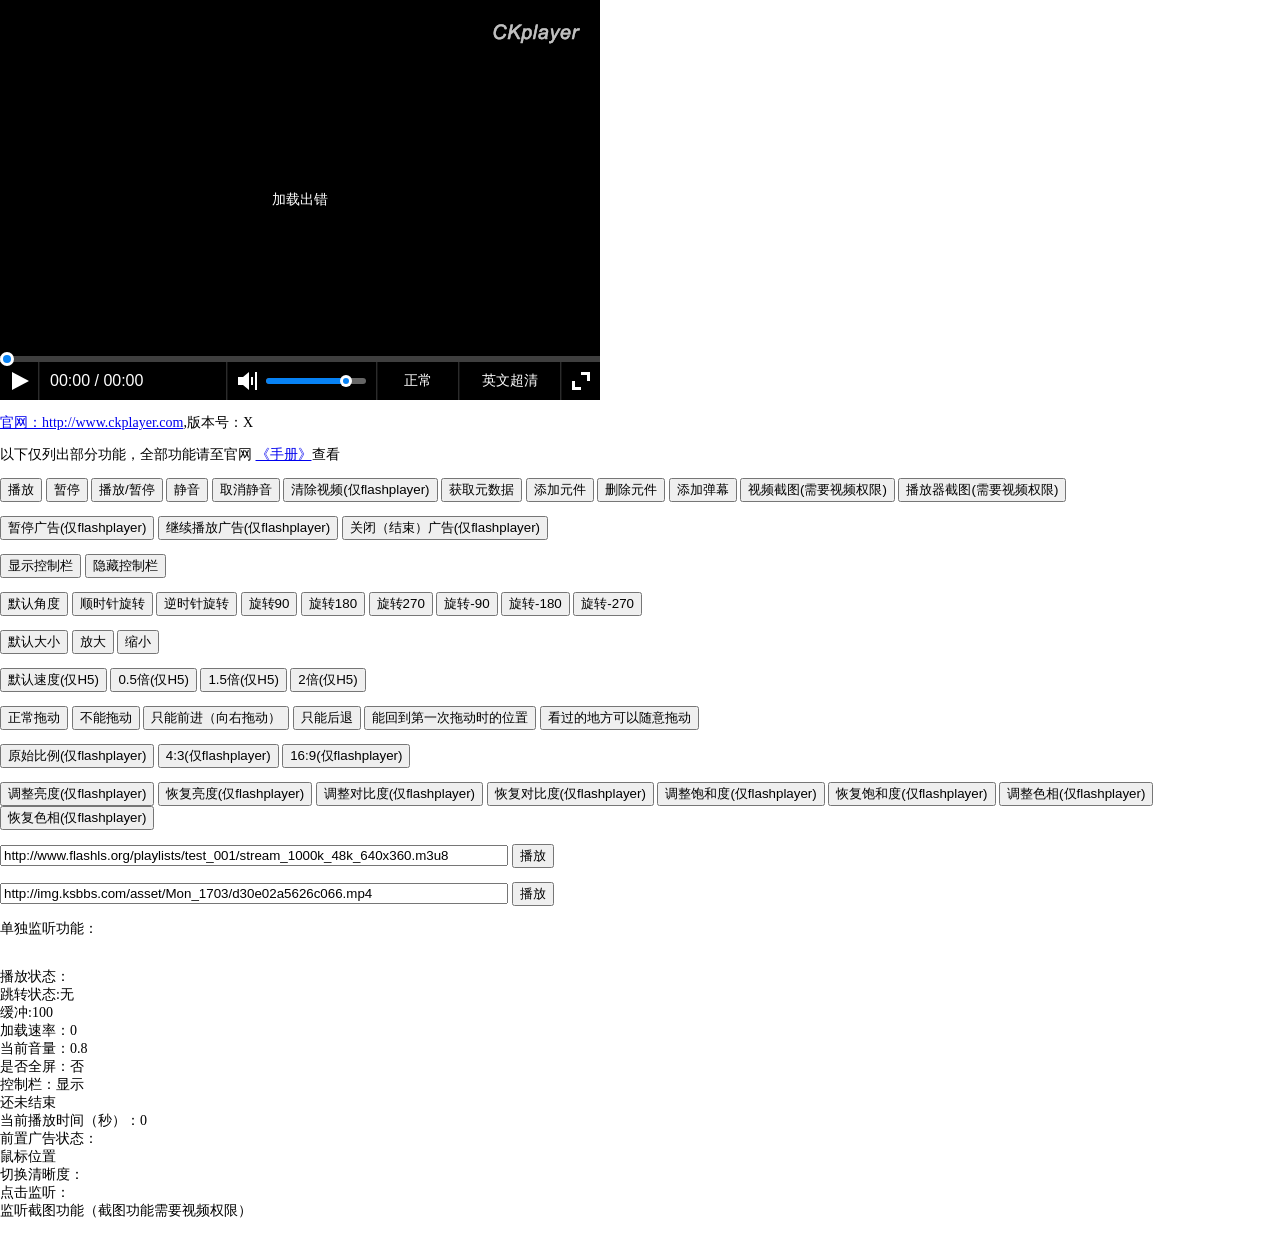
<file: public/static/plug-in/ckplayer/index.html>
<!DOCTYPE html>
<html>

	<head>
		<meta charset="UTF-8">
		<title>ckplayer</title>
		<script type="text/javascript" src="ckplayer/ckplayer.js" charset="UTF-8"></script>
		<style type="text/css">
			body {
				margin: 0;
				padding: 0px;
				font-family: "Microsoft YaHei", YaHei, "微软雅黑", SimHei, "黑体";
				font-size: 14px
			}
		</style>

	</head>

	<body>
		<div id="video" style="width: 600px; height: 400px;"></div>
		<script type="text/javascript">
			var videoObject = {
				//playerID:'ckplayer01',//播放器ID，第一个字符不能是数字，用来在使用多个播放器时监听到的函数将在所有参数最后添加一个参数用来获取播放器的内容
				container: '#video', //容器的ID或className
				variable: 'player', //播放函数名称
				loaded: 'loadedHandler', //当播放器加载后执行的函数
				loop: true, //播放结束是否循环播放
				//autoplay: true, //是否自动播放
				//duration: 500, //设置视频总时间
				cktrack: 'material/srt.srt', //字幕文件
				poster: 'material/poster.jpg', //封面图片
				preview: { //预览图片
					file: ['material/mydream_en1800_1010_01.png', 'material/mydream_en1800_1010_02.png'],
					scale: 2
				},
				config: '', //指定配置函数
				debug: true, //是否开启调试模式
				//flashplayer: true, //强制使用flashplayer
				drag: 'start', //拖动的属性
				seek: 0, //默认跳转的时间
				//playbackrate:1,//默认速度的编号，只对html5有效,设置成-1则不显示倍速
				//advertisements:'website:ad.json',
				//front:'frontFun',//上一集的操作函数
				//next:'nextFun',//下一集的操作函数
				//广告部分开始
				adfront: 'http://www.ckplayer.com/yytf/swf/front001.swf,http://www.ckplayer.com/yytf/swf/front002.swf', //前置广告
				adfronttime: '15,15',
				adfrontlink: '',
				adpause: 'http://www.ckplayer.com/yytf/swf/pause001.swf,http://www.ckplayer.com/yytf/swf/pause002.swf',
				adpausetime: '5,5',
				adpauselink: '',
				adinsert: 'http://www.ckplayer.com/yytf/swf/insert001.swf,http://www.ckplayer.com/yytf/swf/insert002.swf',
				adinserttime: '10,10',
				adinsertlink: '',
				inserttime: '10,80',
				adend: 'http://www.ckplayer.com/yytf/swf/end001.swf,http://www.ckplayer.com/yytf/swf/end002.swf',
				adendtime: '15,15',
				adendlink: '',
				//广告部分结束
				promptSpot: [ //提示点
					{
						words: '提示点文字01',
						time: 30
					},
					{
						words: '提示点文字02',
						time: 150
					}
				],
				//mobileCkControls:true,//是否在移动端（包括ios）环境中显示控制栏
				//live:true,//是否是直播视频，true=直播，false=点播
				video: [
			        ['http://img.ksbbs.com/asset/Mon_1703/05cacb4e02f9d9e.mp4', 'video/mp4', '中文标清', 0],
			        ['http://img.ksbbs.com/asset/Mon_1703/d0897b4e9ddd9a5.mp4', 'video/mp4', '中文高清', 0],
			        ['http://img.ksbbs.com/asset/Mon_1703/eb048d7839442d0.mp4', 'video/mp4', '英文高清', 10],
			        ['http://img.ksbbs.com/asset/Mon_1703/d30e02a5626c066.mp4', 'video/mp4', '英文超清', 0]
			    ]
			};
			var player = new ckplayer(videoObject);
			function loadedHandler() {
				player.addListener('error', errorHandler); //监听视频加载出错
				player.addListener('loadedmetadata', loadedMetaDataHandler); //监听元数据
				player.addListener('duration', durationHandler); //监听播放时间
				player.addListener('time', timeHandler); //监听播放时间
				player.addListener('play', playHandler); //监听暂停播放
				player.addListener('pause', pauseHandler); //监听暂停播放
				player.addListener('buffer', bufferHandler); //监听缓冲状态
				player.addListener('seek', seekHandler); //监听跳转播放完成
				player.addListener('seekTime', seekTimeHandler); //监听跳转播放完成
				player.addListener('volume', volumeChangeHandler); //监听音量改变
				player.addListener('full', fullHandler); //监听全屏/非全屏切换
				player.addListener('ended', endedHandler); //监听播放结束
				player.addListener('screenshot', screenshotHandler); //监听截图功能
				player.addListener('mouse', mouseHandler); //监听鼠标坐标
				player.addListener('frontAd', frontAdHandler); //监听前置广告的动作
				player.addListener('wheel', wheelHandler); //监听视频放大缩小
				player.addListener('controlBar', controlBarHandler); //监听控制栏显示隐藏事件
				player.addListener('clickEvent', clickEventHandler); //监听点击事件
				player.addListener('definitionChange', definitionChangeHandler); //监听清晰度切换事件
				player.addListener('speed', speedHandler); //监听加载速度
			}
			function errorHandler() {
				console.log('出错')
				changeText('.playerstate', '状态：视频加载错误，停止执行其它动作，等待其它操作');
			}

			function loadedMetaDataHandler() {
				var metaData = player.getMetaDate();
				//console.log(metaData)
				var html = ''
				//console.log(metaData);
				if(parseInt(metaData['videoWidth']) > 0) {
					changeText('.playerstate', '状态：获取到元数据信息，如果数据错误，可以使用延迟获取');
					html += '总时间：' + metaData['duration'] + '秒，';
					html += '音量：' + metaData['volume'] + '（范围0-1），';
					html += '播放器的宽度：' + metaData['width'] + 'px，';
					html += '播放器的高度：' + metaData['height'] + 'px，';
					html += '视频宽度：' + metaData['videoWidth'] + 'px，';
					html += '视频高度：' + metaData['videoHeight'] + 'px，';
					html += '视频原始宽度：' + metaData['streamWidth'] + 'px，';
					html += '视频原始高度：' + metaData['streamHeight'] + 'px，';
					html += '是否暂停状态：' + metaData['paused'];
				} else {
					changeText('.playerstate', '状态：未正确获取到元数据信息');
					html = '没有获取到元数据';
				}
				changeText('.metadata', html);
			}
			function playHandler() {
				//player.animateResume();//继续播放所有弹幕
				changeText('.playstate', getHtml('.playstate') + ' 播放');
				window.setTimeout(function() {
					loadedMetaDataHandler();
				}, 1000);
				loadedMetaDataHandler();
			}

			function pauseHandler() {
				//player.animatePause();//暂停所有弹幕
				changeText('.playstate', getHtml('.playstate') + ' 暂停');
				loadedMetaDataHandler();
			}

			function timeHandler(time) {
				changeText('.currenttimestate', '当前播放时间（秒）：' + time);
			}

			function durationHandler(duration) {
				changeText('.duration', '总时间（秒）：' + duration);
			}

			function seekHandler(state) {
				changeText('.seekstate', getHtml('.seekstate') + ' ' + state);
			}

			function seekTimeHandler(time) {
				changeText('.seekstate', getHtml('.seekstate') + ' seekTime:' + time);
			}

			function bufferHandler(buffer) {
				//console.log(buffer);
				changeText('.bufferstate', '缓冲：' + buffer);
			}

			function volumeChangeHandler(vol) {
				changeText('.volumechangestate', '当前音量：' + vol);
			}
			function speedHandler(n) {
				changeText('.speed', '当前加载速率：' + n);
			}
			function screenshotHandler(obj) {
				changeText('.screenshot', '图片名称：' + obj['name'] + ',截图对象：' + obj['object'] + ',是否用户保存：' + obj['save'] + ',图片：<img src="' + obj['base64'] + '">');
			}

			function fullHandler(b) {
				if(b) {
					html = ' 全屏';
				} else {
					html = ' 否';
				}
				changeText('.fullstate', getHtml('.fullstate') + html);
				
			}

			function endedHandler() {
				changeText('.endedstate', '播放结束');
			}

			function mouseHandler(obj) {
				changeText('.mouse', '鼠标位置，x：' + obj['x'] + '，y：' + obj['y']);
			}

			function frontAdHandler(status) {
				changeText('.frontad', getHtml('.frontad') + ' ' + status);
			}
			var zoomNow = 1;

			function wheelHandler(n) {
				if(n > 0) {
					if(zoomNow < 5) {
						zoomNow += 0.1;
					}
				} else {
					if(zoomNow > 0) {
						zoomNow -= 0.1;
					}
				}
				player.videoZoom(zoomNow);//支持鼠标滚轮控制放大缩小
			}
			function controlBarHandler(show){
				if(show) {
					html = ' 显示';
				} else {
					html = ' 隐藏';
				}
				changeText('.controlBar', getHtml('.controlBar') + html);
			}
			function clickEventHandler(eve){
				changeText('.clickEvent', getHtml('.clickEvent') + ' '+eve);
			}
			function definitionChangeHandler(num){
				changeText('.definitionChange', getHtml('.definitionChange') + ',切换清晰度编号'+num);
			}
			var videoChangeNum = 0;

			function seekTime() {
				var time = parseInt(player.getByElement('.seektime').value);
				var metaData = player.getMetaDate();
				var duration = metaData['duration'];
				if(time < 0) {
					alert('请填写大于0的数字');
					return;
				}
				if(time > duration) {
					alert('请填写小于' + duration + '的数字');
					return;
				}
				player.videoSeek(time);
			}

			function changeVolume() {
				var volume = player.getByElement('.changevolume').value;
				volume = Math.floor(volume * 100) / 100
				if(volume < 0) {
					alert('请填写大于0的数字');
					return;
				}
				if(volume > 1) {
					alert('请填写小于1的数字');
					return;
				}
				player.changeVolume(volume);
			}

			function changeSize() {
				player.changeSize(w, h)
			}

			function frontFun() {
				alert('点击了前一集');
			}

			function nextFun() {
				alert('点击了下一集');
			}

			function adjump() {
				alert('点击了跳过广告按钮');
			}

			function newVideo() {
				var videoUrl = player.getByElement('.videourl').value;
				changeVideo(videoUrl);
			}

			function newVideo2() {
				var videoUrl = player.getByElement('.videourl2').value;
				changeVideo(videoUrl);
			}

			function changeVideo(videoUrl) {
				if(player == null) {
					return;
				}

				var newVideoObject = {
					container: '#video', //容器的ID
					variable: 'player',
					autoplay: true, //是否自动播放
					loaded: 'loadedHandler', //当播放器加载后执行的函数
					video: videoUrl
				}
				//判断是需要重新加载播放器还是直接换新地址

				if(player.playerType == 'html5video') {
					if(player.getFileExt(videoUrl) == '.flv' || player.getFileExt(videoUrl) == '.m3u8' || player.getFileExt(videoUrl) == '.f4v' || videoUrl.substr(0, 4) == 'rtmp') {
						player.removeChild();

						player = null;
						player = new ckplayer();
						player.embed(newVideoObject);
					} else {
						player.newVideo(newVideoObject);
					}
				} else {
					if(player.getFileExt(videoUrl) == '.mp4' || player.getFileExt(videoUrl) == '.webm' || player.getFileExt(videoUrl) == '.ogg') {
						player = null;
						player = new ckplayer();
						player.embed(newVideoObject);
					} else {
						player.newVideo(newVideoObject);
					}
				}
			}
			var elementTemp = null; //保存元件
			function newElement() {
				if(elementTemp != null) {
					alert('为了演示的简单性，本实例只能建立一个元件');
					return;
				}
				var attribute = {
					list: [ //list=定义元素列表
						{
							type: 'png', //定义元素类型：只有二种类型，image=使用图片，text=文本
							file: 'material/logo.png', //图片地址
							radius: 30, //图片圆角弧度
							width: 30, //定义图片宽，必需要定义
							height: 30, //定义图片高，必需要定义
							alpha: 0.9, //图片透明度(0-1)
							marginLeft: 10, //图片离左边的距离
							marginRight: 10, //图片离右边的距离
							marginTop: 10, //图片离上边的距离
							marginBottom: 10, //图片离下边的距离
							clickEvent: "link->http://www.ckplayer.com"
						}, {
							type: 'text', //说明是文本
							text: '演示弹幕内容，弹幕只支持普通文本，不支持HTML', //文本内容
							color: '0xFFDD00', //文本颜色
							size: 14, //文本字体大小，单位：px
							font: '"Microsoft YaHei", YaHei, "微软雅黑", SimHei,"\5FAE\8F6F\96C5\9ED1", "黑体",Arial', //文本字体
							leading: 30, //文字行距
							alpha: 1, //文本透明度(0-1)
							paddingLeft: 10, //文本内左边距离
							paddingRight: 10, //文本内右边距离
							paddingTop: 0, //文本内上边的距离
							paddingBottom: 0, //文本内下边的距离
							marginLeft: 0, //文本离左边的距离
							marginRight: 10, //文本离右边的距离
							marginTop: 10, //文本离上边的距离
							marginBottom: 0, //文本离下边的距离
							backgroundColor: '0xFF0000', //文本的背景颜色
							backAlpha: 0.5, //文本的背景透明度(0-1)
							backRadius: 30, //文本的背景圆角弧度
							clickEvent: "actionScript->videoPlay"
						}
					],
					x: 10, //元件x轴坐标，注意，如果定义了position就没有必要定义x,y的值了，x,y支持数字和百分比，使用百分比时请使用单引号，比如'50%'
					y: 50, //元件y轴坐标
					//position:[1,1],//位置[x轴对齐方式（0=左，1=中，2=右），y轴对齐方式（0=上，1=中，2=下），x轴偏移量（不填写或null则自动判断，第一个值为0=紧贴左边，1=中间对齐，2=贴合右边），y轴偏移量（不填写或null则自动判断，0=紧贴上方，1=中间对齐，2=紧贴下方）]
					alpha: 1, //元件的透明度
					backgroundColor: '0xFFDD00', //元件的背景色
					backAlpha: 0.5, //元件的背景透明度(0-1)
					backRadius: 60, //元件的背景圆角弧度
					clickEvent: "actionScript->videoPlay"
				}
				elementTemp = player.addElement(attribute);
			}

			function deleteElement() {
				if(elementTemp != null) {
					player.deleteElement(elementTemp);
					elementTemp = null;
				} else {
					alert('演示删除元件需要先添加');
				}
			}

			function newDanmu() {
				//弹幕说明

				var danmuObj = {
					list: [{
						type: 'image', //定义元素类型：只有二种类型，image=使用图片，text=文本
						file: 'material/logo.png', //图片地址
						radius: 30, //图片圆角弧度
						width: 30, //定义图片宽，必需要定义
						height: 30, //定义图片高，必需要定义
						alpha: 0.9, //图片透明度(0-1)
						marginLeft: 10, //图片离左边的距离
						marginRight: 10, //图片离右边的距离
						marginTop: 10, //图片离上边的距离
						marginBottom: 10, //图片离下边的距离
						clickEvent: "link->http://"
					}, {
						type: 'text', //说明是文本
						text: '演示弹幕内容，弹幕只支持普通文本，不支持HTML', //文本内容
						color: '0xFFDD00', //文本颜色
						size: 14, //文本字体大小，单位：px
						font: '"Microsoft YaHei", YaHei, "微软雅黑", SimHei,"\5FAE\8F6F\96C5\9ED1", "黑体",Arial', //文本字体
						leading: 30, //文字行距
						alpha: 1, //文本透明度(0-1)
						paddingLeft: 10, //文本内左边距离
						paddingRight: 10, //文本内右边距离
						paddingTop: 0, //文本内上边的距离
						paddingBottom: 0, //文本内下边的距离
						marginLeft: 0, //文本离左边的距离
						marginRight: 10, //文本离右边的距离
						marginTop: 10, //文本离上边的距离
						marginBottom: 0, //文本离下边的距离
						backgroundColor: '0xFF0000', //文本的背景颜色
						backAlpha: 0.5, //文本的背景透明度(0-1)
						backRadius: 30, //文本的背景圆角弧度
						clickEvent: "actionScript->videoPlay"
					}],
					x: '100%', //x轴坐标
					y: "50%", //y轴坐标
					//position:[2,1,0],//位置[x轴对齐方式（0=左，1=中，2=右），y轴对齐方式（0=上，1=中，2=下），x轴偏移量（不填写或null则自动判断，第一个值为0=紧贴左边，1=中间对齐，2=贴合右边），y轴偏移量（不填写或null则自动判断，0=紧贴上方，1=中间对齐，2=紧贴下方）]
					alpha: 1,
					//backgroundColor:'#FFFFFF',
					backAlpha: 0.8,
					backRadius: 30 //背景圆角弧度
				}
				var danmu = player.addElement(danmuObj);
				var danmuS = player.getElement(danmu);
				var obj = {
					element: danmu,
					parameter: 'x',
					static: true, //是否禁止其它属性，true=是，即当x(y)(alpha)变化时，y(x)(x,y)在播放器尺寸变化时不允许变化
					effect: 'None.easeOut',
					start: null,
					end: -danmuS['width'],
					speed: 10,
					overStop: true,
					pauseStop: true,
					callBack: 'deleteChild'
				};
				var danmuAnimate = player.animate(obj);
			}

			function deleteChild(ele) {
				if(player) {
					player.deleteElement(ele);
				}
			}

			function changeText(div, text) {
				player.getByElement(div).innerHTML = text;
			}

			function getHtml(div) {
				return player.getByElement(div).innerHTML;
			}
			var zoom = 1;
		</script>
		<p>
			<a href="http://www.ckplayer.com/" target="_blank">官网：http://www.ckplayer.com</a>,版本号：X</p>
		<p>以下仅列出部分功能，全部功能请至官网
			<a href="http://www.ckplayer.com/manualX/" target="_blank">《手册》</a>查看</p>
		<p>
			<button type="button" onclick="player.videoPlay()">播放</button>
			<button type="button" onclick="player.videoPause()">暂停</button>
			<button type="button" onclick="player.playOrPause()">播放/暂停</button>
			<button type="button" onclick="player.videoMute()">静音</button>
			<button type="button" onclick="player.videoEscMute()">取消静音</button>
			<button type="button" onclick="player.videoClear()">清除视频(仅flashplayer)</button>
			<button type="button" onclick="loadedMetaDataHandler()">获取元数据</button>
			<button type="button" onclick="newElement()">添加元件</button>
			<button type="button" onclick="deleteElement()">删除元件</button>
			<button type="button" onclick="newDanmu()">添加弹幕</button>
			<button type="button" onclick="player.screenshot('video',false,'视频截图')">视频截图(需要视频权限)</button>
			<button type="button" onclick="player.screenshot('player',false,'播放器截图')">播放器截图(需要视频权限)</button>
		</p>
		<p>
			<button type="button" onclick="player.adPause()">暂停广告(仅flashplayer)</button>
			<button type="button" onclick="player.adPlay()">继续播放广告(仅flashplayer)</button>
			<button type="button" onclick="player.videoPlay()">关闭（结束）广告(仅flashplayer)</button>
		</p>
		<p>
			<button type="button" onclick="player.changeControlBarShow(true)">显示控制栏</button>
			<button type="button" onclick="player.changeControlBarShow(false)">隐藏控制栏</button>
		</p>
		<p>
			<button type="button" onclick="player.videoRotation()">默认角度</button>
			<button type="button" onclick="player.videoRotation(1)">顺时针旋转</button>
			<button type="button" onclick="player.videoRotation(-1)">逆时针旋转</button>
			<button type="button" onclick="player.videoRotation(90)">旋转90</button>
			<button type="button" onclick="player.videoRotation(180)">旋转180</button>
			<button type="button" onclick="player.videoRotation(270)">旋转270</button>
			<button type="button" onclick="player.videoRotation(-90)">旋转-90</button>
			<button type="button" onclick="player.videoRotation(-180)">旋转-180</button>
			<button type="button" onclick="player.videoRotation(-270)">旋转-270</button>
		</p>
		<p>
			<button type="button" onclick="player.videoZoom(1)">默认大小</button>
			<button type="button" onclick="player.videoZoom(zoom+=0.1)">放大</button>
			<button type="button" onclick="player.videoZoom(zoom-=0.1)">缩小</button>
		</p>
		<p>
			<button type="button" onclick="player.changePlaybackRate(1)">默认速度(仅H5)</button>
			<button type="button" onclick="player.changePlaybackRate(0)">0.5倍(仅H5)</button>
			<button type="button" onclick="player.changePlaybackRate(3)">1.5倍(仅H5)</button>
			<button type="button" onclick="player.changePlaybackRate(4)">2倍(仅H5)</button>
			
		</p>
		<p>
			<button type="button" onclick="player.changeConfig('config','timeScheduleAdjust',1)">正常拖动</button>
			<button type="button" onclick="player.changeConfig('config','timeScheduleAdjust',0)">不能拖动</button>
			<button type="button" onclick="player.changeConfig('config','timeScheduleAdjust',2)">只能前进（向右拖动）</button>
			<button type="button" onclick="player.changeConfig('config','timeScheduleAdjust',3)">只能后退</button>
			<button type="button" onclick="player.changeConfig('config','timeScheduleAdjust',4)">能回到第一次拖动时的位置</button>
			<button type="button" onclick="player.changeConfig('config','timeScheduleAdjust',5)">看过的地方可以随意拖动</button>
		</p>
		<p>
			<button type="button" onclick="player.videoProportion()">原始比例(仅flashplayer)</button>
			<button type="button" onclick="player.videoProportion(4,3)">4:3(仅flashplayer)</button>
			<button type="button" onclick="player.videoProportion(16,9)">16:9(仅flashplayer)</button>
		</p>
		<p>
			<button type="button" onclick="player.videoBrightness(100)">调整亮度(仅flashplayer)</button>
			<button type="button" onclick="player.videoBrightness(0)">恢复亮度(仅flashplayer)</button>
			<button type="button" onclick="player.videoContrast(200)">调整对比度(仅flashplayer)</button>
			<button type="button" onclick="player.videoContrast(127.5)">恢复对比度(仅flashplayer)</button>
			<button type="button" onclick="player.videoSaturation(0)">调整饱和度(仅flashplayer)</button>
			<button type="button" onclick="player.videoSaturation(1)">恢复饱和度(仅flashplayer)</button>
			<button type="button" onclick="player.videoHue(-90)">调整色相(仅flashplayer)</button>
			<button type="button" onclick="player.videoHue(0)">恢复色相(仅flashplayer)</button>
		</p>
		<p>
			<input type="text" class="videourl" style="width: 500px;" placeholder="视频地址" value="http://www.flashls.org/playlists/test_001/stream_1000k_48k_640x360.m3u8">

			<button type="button" onclick="newVideo()">播放</button>
		</p>
		<p>
			<input type="text" class="videourl2" style="width: 500px;" placeholder="视频地址" value="http://img.ksbbs.com/asset/Mon_1703/d30e02a5626c066.mp4">

			<button type="button" onclick="newVideo2()">播放</button>

		</p>
		<p class="metadata"></p>
		<p>单独监听功能：</p>
		<p class="handler">
			<span class="duration"></span><br />
			<span class="playstate">播放状态：</span><br />
			<span class="seekstate">跳转状态:无</span><br />
			<span class="bufferstate">缓冲:100</span><br />
			<span class="speed">加载速率：0</span><br />
			<span class="volumechangestate">当前音量：0.8</span><br />
			<span class="fullstate">是否全屏：否</span><br />
			<span class="controlBar">控制栏：显示</span><br />
			<span class="endedstate">还未结束</span><br />
			<span class="currenttimestate">当前播放时间（秒）：0</span><br />
			<span class="frontad">前置广告状态：</span><br />
			<span class="mouse">鼠标位置</span><br />
			<span class="definitionChange">切换清晰度：</span><br />
			<span class="clickEvent">点击监听：</span><br />
			<span class="screenshot">监听截图功能（截图功能需要视频权限）</span>

		</p>
	</body>

</html>
</file>
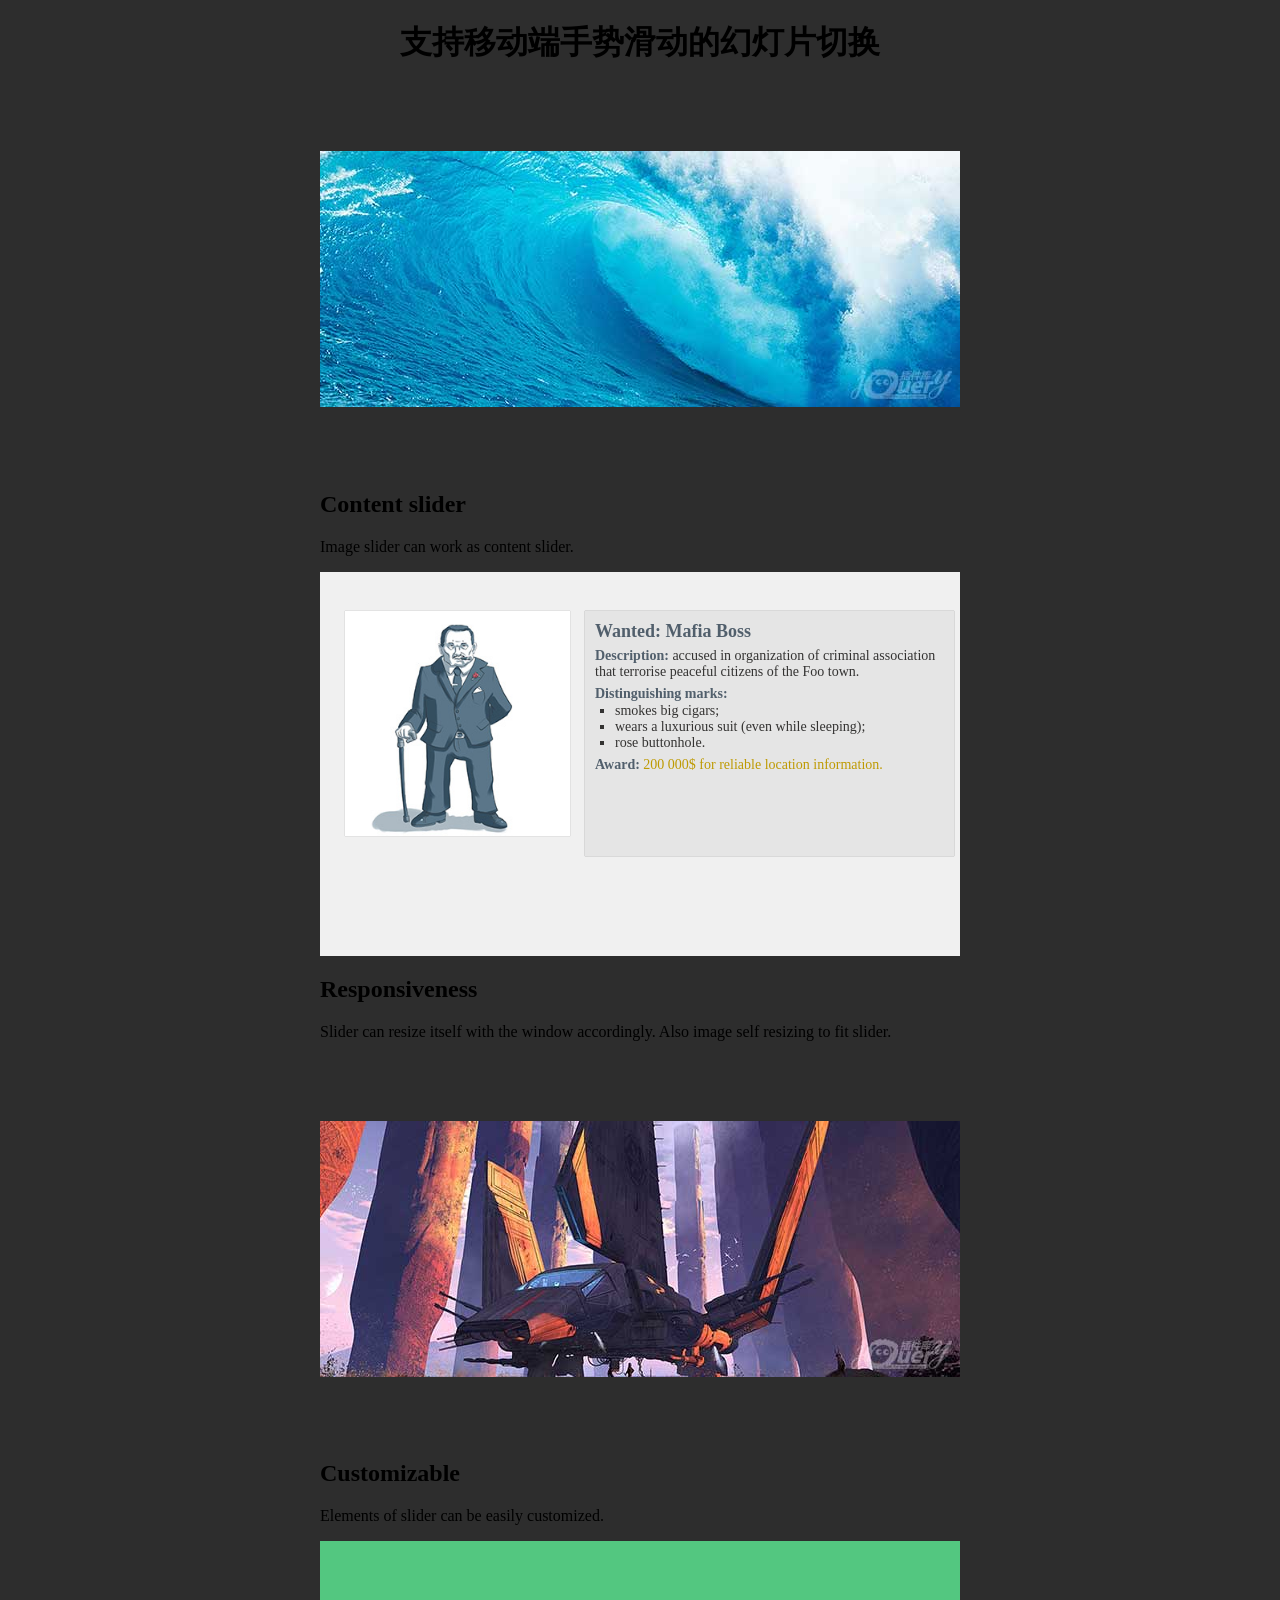
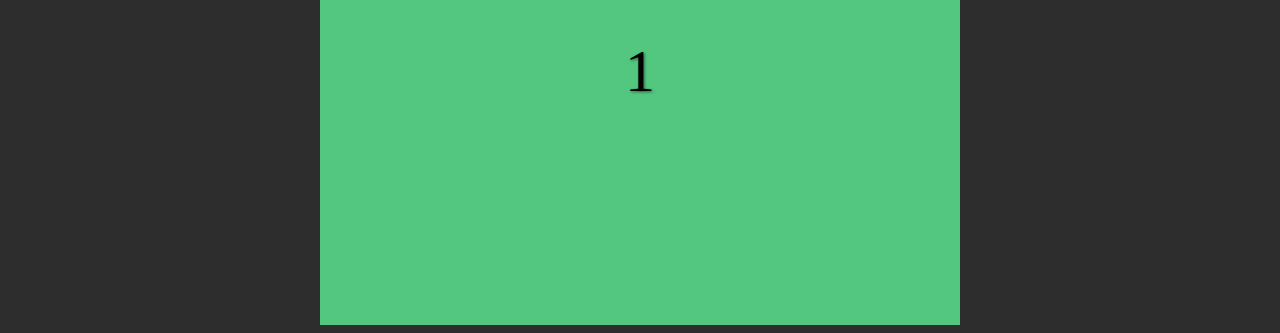
<file: public/static/plug-in/jQuerySwipeslider/index.html>
<!DOCTYPE html>
<html lang="zh">
<head>
	<meta charset="UTF-8">
	<meta http-equiv="X-UA-Compatible" content="IE=edge,chrome=1"> 
	<meta name="viewport" content="width=device-width, initial-scale=1.0">
	<title>支持移动端手势滑动的幻灯片切换</title>

	<link rel="stylesheet" type="text/css" href="css/style.css">
	<link rel="stylesheet" type="text/css" href="dist/swipeslider.css">
	
</head>
<body style="background-color:#2D2D2D">
	<div class="jq22-container">
		<header class="jq22-header">
			<h1 style="text-align:center"> 支持移动端手势滑动的幻灯片切换</h1>
		
		</header>
		<article class="container">
		    <section>
		      
		      <figure id="full_feature" class="swipslider">
		        <ul class="sw-slides">
		         <li class="sw-slide">
		            <img src="img/summer_beach.jpg" alt="Summer beach concept">
		          </li>
		          <li class="sw-slide">
		            <img src="img/lang_yie_ar_kung_fu.jpg" alt="Lang from Yie Ar Kung Fu">
		          </li>       
		          <li class="sw-slide">
		            <img src="img/tiny_vacation.jpg" alt="Tiny Tina">
		          </li>
		          <li class="sw-slide">
		            <img src="img/borderlands_tiny_tina.jpg" alt="Tiny Tina from Borderlands 2">
		          </li>
		          <li class="sw-slide">
		            <img src="img/redhead.jpg" alt="Redhead girl">
		          </li>
		        </ul>
		      </figure>
		      
		    </section>
		    <section>
		      <h2>Content slider</h2>
		      <p>Image slider can work as content slider.</p>
		      <figure id="content_slider" class="swipslider">
		        <ul class="sw-slides">
		          <li class="sw-slide">
		            <figure class="wanted sw-content">
		              <img src="img/wanted1.jpg" alt="Mafia Boss">
		              <div class="description">
		                <h1>Wanted: Mafia Boss</h1>
		                <p>
		                  <strong>Description:</strong> accused in organization of criminal association that terrorise peaceful citizens of the Foo town.
		                </p>

		                <p> 
		                  <strong>Distinguishing marks:</strong>
		                  </p>
		                  <ul>
		                    <li>smokes big cigars;</li>
		                    <li>wears a luxurious suit (even while sleeping);</li>
		                    <li>rose buttonhole.</li>
		                  </ul>
		                <p class="award">
		                  <strong>Award:</strong> 200 000$ for reliable location information.
		                </p>
		              </div>
		            </figure>
		          </li>
		          <li class="sw-slide">
		            <figure class="wanted sw-content">
		              <img src="img/wanted2.jpg" alt="Mafia Boss">
		              <div class="description">
		                <h1>Wanted: Underboss</h1>
		                <p>
		                  <strong>Description:</strong> accused in being extremely rude with the members of his gang, shooting on public and 
		                  uncontrolled behaviour under the influence.
		                </p>

		                <p> 
		                  <strong>Distinguishing marks:</strong>
		                  </p>
		                  <ul>
		                    <li>always smooth;</li>
		                    <li>carrying a gun;</li>
		                    <li>drinking too much Scotch.</li>
		                  </ul>
		                <p class="award">
		                  <strong>Award:</strong> 1000$ for more information on this subject.
		                </p>
		              </div>
		            </figure>
		          </li>
		          <li class="sw-slide">
		            <figure class="wanted sw-content">
		              <img src="img/wanted3.jpg" alt="Mafia Boss">
		              <div class="description">
		                <h1>Wanted: Big guy nickname 'Peewee'</h1>
		                <p>
		                  <strong>Description:</strong> accused in littering, bad language. 
		                </p>

		                <p> 
		                  <strong>Distinguishing marks:</strong>
		                </p>
		                <ul>
		                  <li>extremely big;</li>
		                  <li>little vocabulary;</li>
		                  <li>bald.</li>
		                </ul>
		                <p class="award">
		                  <strong>Award:</strong> 700$ for teaching him some good manners.
		                </p>
		              </div>
		            </figure>
		          </li>
		          <li class="sw-slide">
		            <figure class="wanted sw-content">
		              <img src="img/wanted4.jpg" alt="Mafia Boss">
		              <div class="description">
		                <h1>Wanted: Cold blooded dude</h1>
		                <p>
		                  <strong>Description:</strong> kills the audience with bad puns and pronounced eyebrows.  
		                </p>

		                <p> 
		                  <strong>Distinguishing marks:</strong>
		                  </p>
		                  <ul>
		                    <li>carrying a blunt, plastic knife;</li>
		                    <li>wears napkin in right pocket;</li>
		                    <li>bold as a kneecap.</li>
		                  </ul>
		                <p class="award">
		                  <strong>Award:</strong> 150 000$ for comedian courses for that person.
		                </p>
		              </div>
		            </figure>
		          </li>
		        </ul>
		      </figure>
		    </section>
		    <section>
		      <h2>Responsiveness</h2>
		      <p>Slider can resize itself with the window accordingly. Also image self resizing to fit slider.</p>
		      <figure id="responsiveness" class="swipslider">
		        <ul class="sw-slides">
		          <li class="sw-slide">
		            <img src="img/children_game_concept01.jpg" alt="Concept for children game">
		          </li>
		          <li class="sw-slide">
		            <img src="img/children_game_concept02.jpg" alt="Another Concept for children game">
		          </li>
		        </ul>
		      </figure>
		    </section>
		    <section>
		      <h2>Customizable</h2>
		      <p>Elements of slider can be easily customized.</p>
		      <figure id="customizability" class="swipslider">
		      <ul class="sw-slides">
		        <li class="sw-slide" style="background-color: #53c780">
		          <span class="slide-number">1</span>
		        </li>
		        <li class="sw-slide" style="background-color: #53c7b5">
		          <span class="slide-number">2</span>
		        </li>
		        <li class="sw-slide" style="background-color: #53b1c7">
		          <span class="slide-number">3</span>
		        </li>
		        <li class="sw-slide" style="background-color: #538dc7">
		          <span class="slide-number">4</span>
		        </li>
		        <li class="sw-slide" style="background-color: #535cc7">
		          <span class="slide-number">5</span>
		        </li>
		      </ul>
		      </figure>
		    </section>
		  </article>
		
	</div>
	
	<script src="http://www.jq22.com/jquery/jquery-1.10.2.js"></script>
	
	<script type="text/javascript" src="dist/swipeslider.min.js"></script>
	<script type="text/javascript">
		$(window).load(function() {
		      $('#full_feature').swipeslider();
		      $('#content_slider').swipeslider({
		        transitionDuration: 600,
		        autoPlayTimeout: 10000,
		        sliderHeight: '300px'
		      });
		      $('#responsiveness').swipeslider();
		      $('#customizability').swipeslider({
		        transitionDuration: 1500, 
		        autoPlayTimeout: 4000, 
		        timingFunction: 'cubic-bezier(0.38, 0.96, 0.7, 0.07)',
		        sliderHeight: '30%'});
		    });
	</script>
</body>
</html>
</file>
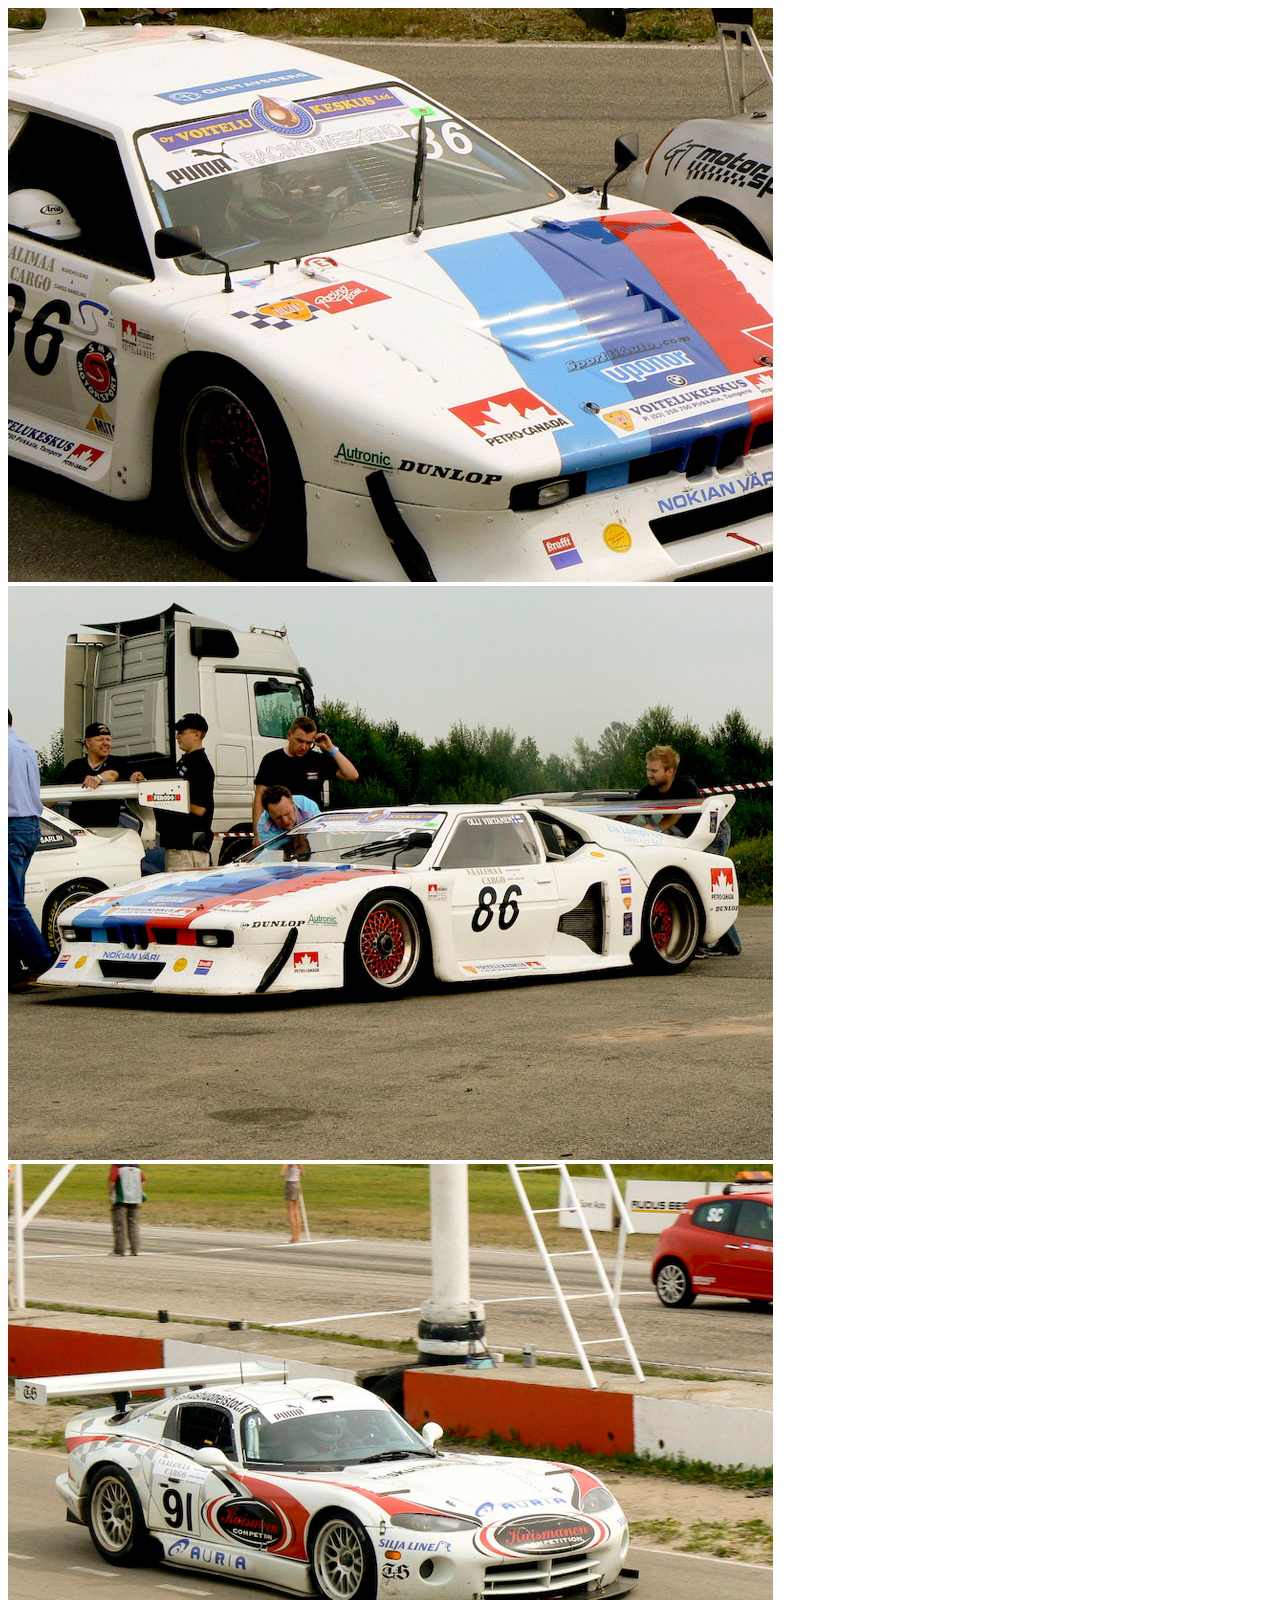
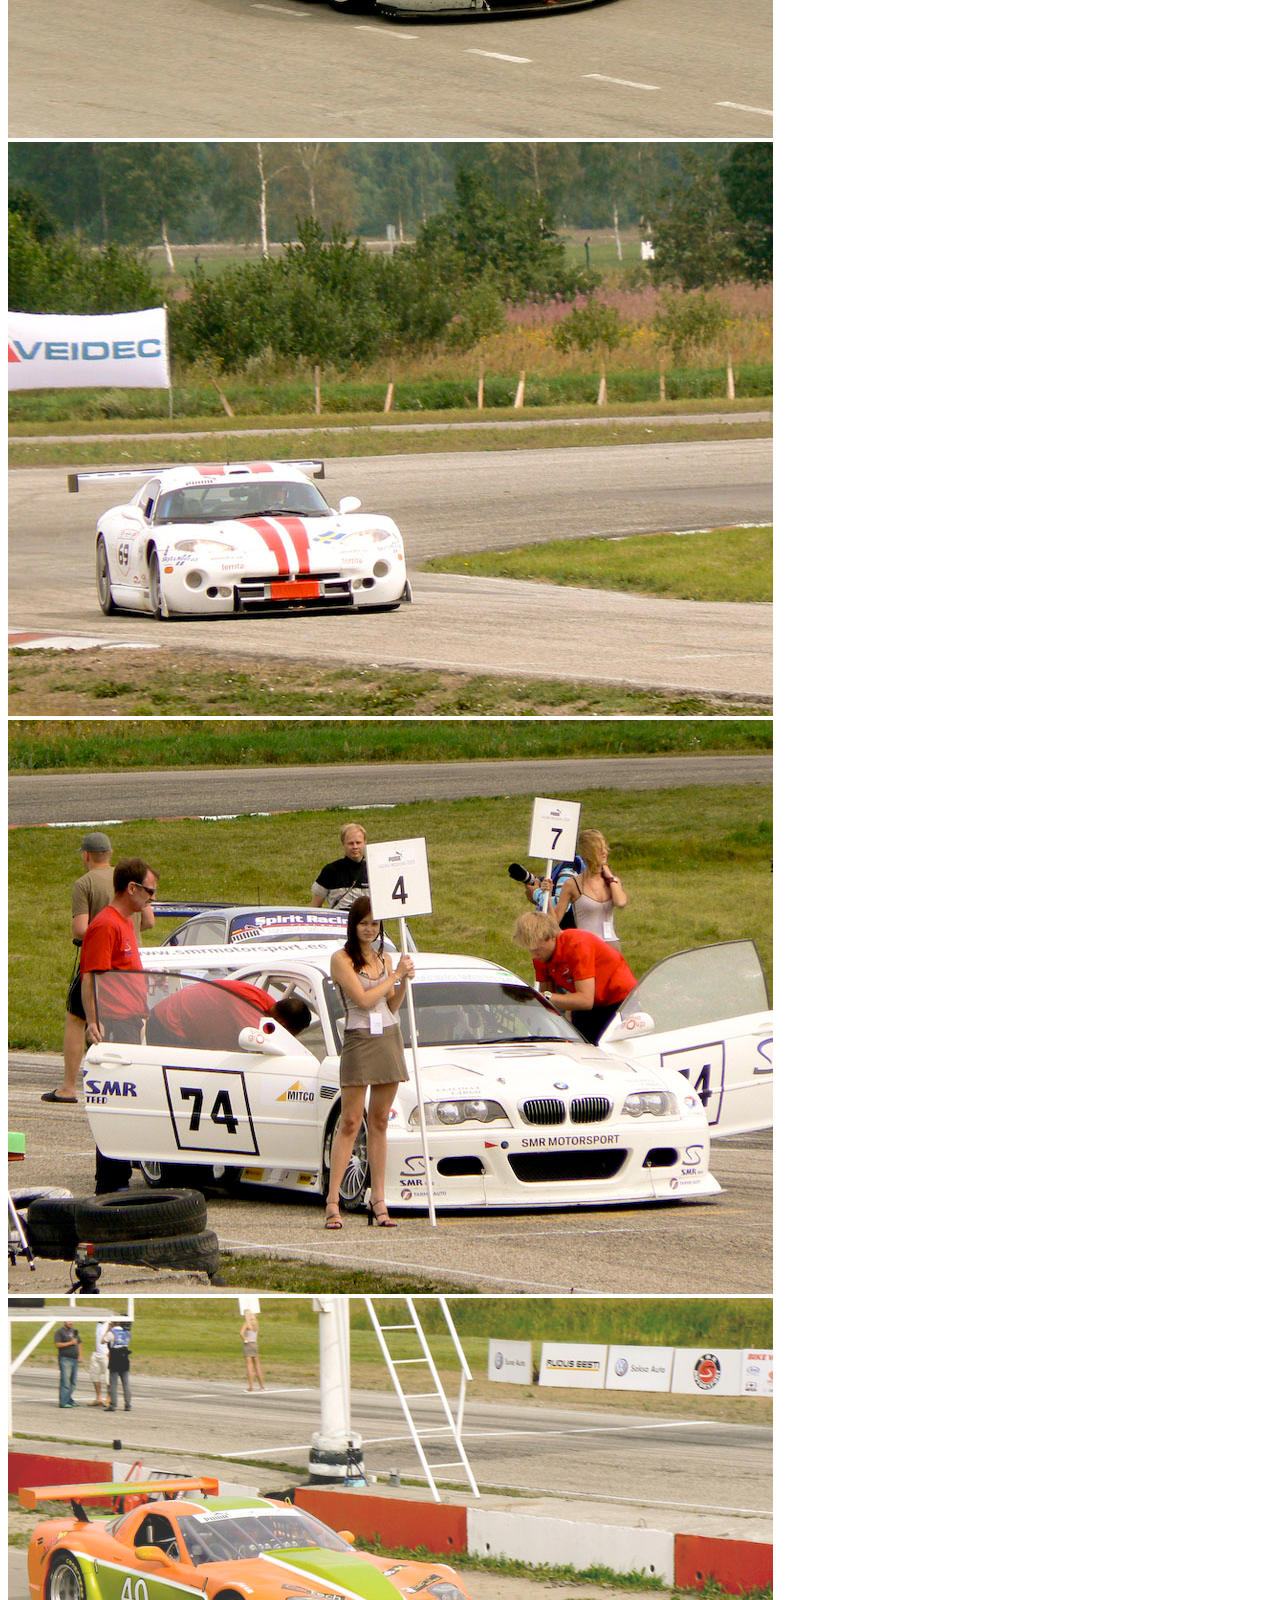
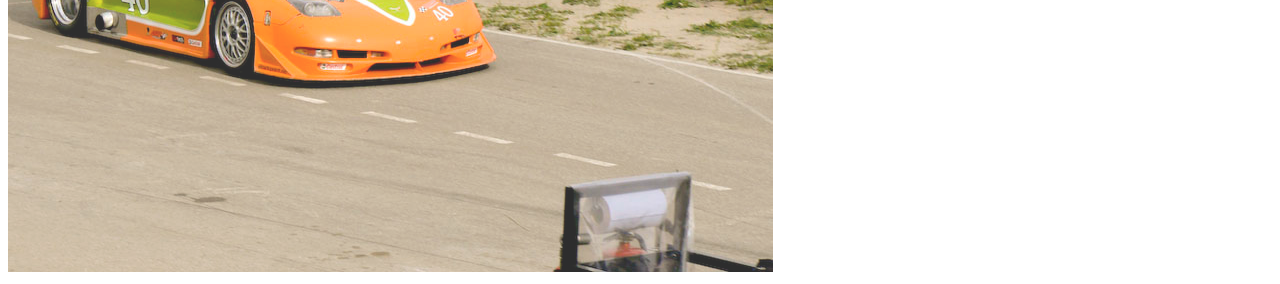
<file: public/static/plug-in/lazyload/index.html>
<!doctype html>
<html>
<head>
<meta charset="utf-8">
<title>Lazy Load Enabled</title>
<!--[if lt IE 9]>
    <script src="html5shiv.js"></script>
<![endif]-->

</head>

<body>



<img class="lazy" data-original="img/bmw_m1_hood.jpg" width="765" height="574" alt="BMW M1 Hood">
<img class="lazy" data-original="img/bmw_m1_side.jpg" width="765" height="574" alt="BMW M1 Side">
<img class="lazy" data-original="img/viper_1.jpg" width="765" height="574" alt="Viper 1">
<img class="lazy" data-original="img/viper_corner.jpg" width="765" height="574" alt="Viper Corner">
<img class="lazy" data-original="img/bmw_m3_gt.jpg" width="765" height="574" alt="BMW M3 GT">
<img class="lazy" data-original="img/corvette_pitstop.jpg" width="765" height="574" alt="Corvette Pitstop">






<script src="jquery-1.11.0.min.js"></script>
<script src="jquery.lazyload.js?v=1.9.1"></script>

<script type="text/javascript" charset="utf-8">
  $(function() {
      $("img.lazy").lazyload({effect: "fadeIn"});
  });
</script>
<!--可删除-->
<script src="http://www.jq22.com/js/jq.js"></script>
<!--ecd 可删除-->

</body>
</html>
</file>
<file: public/static/plug-in/jQuerySwipeslider/css/style.css>
/* line 1, D:/Temp/github/swipeslider/style.scss */
/** {
  box-sizing: border-box;
  font-family: sans-serif; }*/

/* line 6, D:/Temp/github/swipeslider/style.scss */
/*html, body {
  height: 100%; }*/

/* line 10, D:/Temp/github/swipeslider/style.scss */
/*body {
  margin: 0 auto;
  background-color: #383843;
  max-width: 640px;
  color: #fff8eb; }*/

/* line 16, D:/Temp/github/swipeslider/style.scss */
/*h1, h2, h3, h4, h5, h6 {
  text-align: center;
  color: #fff9f0;
  text-shadow: 1px 2px 5px black; }*/

/* line 21, D:/Temp/github/swipeslider/style.scss */
/*h1 {
  font-size: 50px; }*/

/* line 25, D:/Temp/github/swipeslider/style.scss */
/*h2 {
  margin-top: 80px; }*/

.container{
  margin: 0 auto;
  max-width: 640px;
}

/* line 30, D:/Temp/github/swipeslider/style.scss */
a:link {
  color: #fff0d5; }

/* line 33, D:/Temp/github/swipeslider/style.scss */
a:hover {
  color: #aaa3fc; }

/* line 36, D:/Temp/github/swipeslider/style.scss */
a:active {
  color: #9289ff; }

/* line 39, D:/Temp/github/swipeslider/style.scss */
a:visited {
  color: #fff0d5; }

/* line 44, D:/Temp/github/swipeslider/style.scss */
.swipslider {
  margin: 0 auto; }

/* line 48, D:/Temp/github/swipeslider/style.scss */
#content_slider {
  background-color: #f0f0f0;
  width: 640px; }
  /* line 52, D:/Temp/github/swipeslider/style.scss */
  #content_slider .wanted {
    padding: 25px; }
    /* line 54, D:/Temp/github/swipeslider/style.scss */
    #content_slider .wanted:after {
      display: table;
      content: "";
      clear: both; }
    /* line 60, D:/Temp/github/swipeslider/style.scss */
    #content_slider .wanted img {
      float: left;
      position: relative;
      height: 225px;
      box-shadow: 0 0 1px rgba(0, 0, 0, 0.33);
      margin-right: 15px; }
    /* line 68, D:/Temp/github/swipeslider/style.scss */
    #content_slider .wanted .description {
      float: left;
      padding: 10px;
      display: block;
      font-size: 16px;
      color: #343332;
      background: #e5e5e5;
      height: 225px;
      width: 349px;
      box-shadow: 0 0 1px rgba(0, 0, 0, 0.58);
      white-space: normal; }
      /* line 80, D:/Temp/github/swipeslider/style.scss */
      #content_slider .wanted .description h1 {
        font-size: 18px;
        margin: 0;
        text-align: left;
        color: #515f6c;
        text-shadow: none; }
      /* line 88, D:/Temp/github/swipeslider/style.scss */
      #content_slider .wanted .description::after {
        display: table;
        content: "";
        clear: both; }
      /* line 94, D:/Temp/github/swipeslider/style.scss */
      #content_slider .wanted .description p {
        margin-bottom: 1px;
        margin-top: 6px;
        font-size: 14px; }
      /* line 100, D:/Temp/github/swipeslider/style.scss */
      #content_slider .wanted .description p.award {
        color: #be9a02; }
      /* line 104, D:/Temp/github/swipeslider/style.scss */
      #content_slider .wanted .description ul {
        list-style: square;
        padding-left: 20px;
        font-size: 14px; }
      /* line 110, D:/Temp/github/swipeslider/style.scss */
      #content_slider .wanted .description strong {
        color: #515f6c; }

/* line 120, D:/Temp/github/swipeslider/style.scss */
#customizability .sw-next-prev {
  width: 120px;
  height: 60px;
  background-color: rgba(82, 82, 82, 0);
  color: rgba(255, 254, 235, 0.28);
  border-radius: 3px;
  font-size: 25px; }
  /* line 128, D:/Temp/github/swipeslider/style.scss */
  #customizability .sw-next-prev:hover {
    color: #fffeeb;
    background-color: #525252;
    box-shadow: 0 0 5px rgba(0, 0, 0, 0.57); }

/* line 135, D:/Temp/github/swipeslider/style.scss */
#customizability .sw-prev {
  left: 0%; }
  /* line 138, D:/Temp/github/swipeslider/style.scss */
  #customizability .sw-prev::after {
    line-height: 60px;
    content: '< back'; }

/* line 144, D:/Temp/github/swipeslider/style.scss */
#customizability .sw-next {
  right: 0%; }
  /* line 147, D:/Temp/github/swipeslider/style.scss */
  #customizability .sw-next::after {
    line-height: 60px;
    content: 'next >'; }

/* line 153, D:/Temp/github/swipeslider/style.scss */
#customizability .sw-bullet {
  top: 4%; }
  /* line 156, D:/Temp/github/swipeslider/style.scss */
  #customizability .sw-bullet li {
    width: 10px;
    height: 5px;
    background-color: rgba(255, 254, 235, 0.28);
    border-radius: 0;
    vertical-align: middle; }
    /* line 163, D:/Temp/github/swipeslider/style.scss */
    #customizability .sw-bullet li.active {
      border-left: 8px solid transparent;
      border-right: 8px solid transparent;
      border-top: 10px solid #fffeeb;
      background-color: transparent;
      width: 0;
      height: 0;
      vertical-align: bottom; }
    /* line 174, D:/Temp/github/swipeslider/style.scss */
    #customizability .sw-bullet li:hover {
      height: 10px;
      background-color: #fffeeb; }

/* line 183, D:/Temp/github/swipeslider/style.scss */
.slide-number {
  font-size: 60px;
  display: inline-block;
  position: absolute;
  left: 50%;
  top: 25%;
  -webkit-transform: translate(-50%);
          transform: translate(-50%);
  text-shadow: 1px 1px 3px rgba(0, 0, 0, 0.54); }
</file>
<file: public/static/plug-in/jQuerySwipeslider/dist/swipeslider.css>
.swipslider {
  position: relative;
  overflow: hidden;
  display: block;
  padding-top: 60%;
  -webkit-user-select: none;
     -moz-user-select: none;
      -ms-user-select: none;
          user-select: none; }
  .swipslider .sw-slides {
    display: block;
    padding: 0;
    list-style: none;
    width: 100%;
    height: 100%;
    white-space: nowrap;
    font-size: 0;
    -webkit-transform: translateX(0);
            transform: translateX(0);
    position: absolute;
    bottom: 0; }
  .swipslider .sw-slide {
    width: 100%;
    height: 100%;
    margin: auto;
    display: inline-block;
    position: relative; }
    .swipslider .sw-slide > img {
      position: absolute;
      top: 50%;
      left: 50%;
      -webkit-transform: translate(-50%, -50%);
              transform: translate(-50%, -50%);
      max-height: 100%;
      max-width: 100%;
      margin-left: auto;
      margin-right: auto;
      -webkit-user-select: none;
         -moz-user-select: none;
          -ms-user-select: none;
              user-select: none; }
    .swipslider .sw-slide .sw-content {
      width: 100%;
      height: 100%;
      margin-left: 0;
      margin-right: 0;
      font-size: 14px; }

.sw-next-prev {
  font-family: "Courier New", Courier, monospace;
  height: 50px;
  width: 50px;
  text-align: center;
  vertical-align: middle;
  position: absolute;
  line-height: 50px;
  font-size: 30px;
  font-weight: bolder;
  color: rgba(160, 160, 160, 0.53);
  top: 50%;
  -webkit-transform: translateY(-50%);
          transform: translateY(-50%);
  background-color: rgba(255, 255, 255, 0);
  border-radius: 50%;
  text-decoration: none;
  transition: all .2s ease-out;
  cursor: pointer;
  -webkit-user-select: none;
     -moz-user-select: none;
      -ms-user-select: none;
          user-select: none; }
  .sw-next-prev:hover {
    background-color: rgba(255, 255, 255, 0.74); }
  .sw-next-prev:active {
    background-color: rgba(255, 255, 255, 0.5); }

.sw-prev {
  left: 2%; }
  .sw-prev::after {
    content: '<'; }

.sw-next {
  right: 2%; }
  .sw-next::after {
    content: '>'; }

.sw-bullet {
  position: absolute;
  bottom: 2%;
  list-style: none;
  display: block;
  width: 100%;
  text-align: center;
  padding: 0;
  margin: 0; }
  .sw-bullet li {
    width: 10px;
    height: 10px;
    background-color: rgba(160, 160, 160, 0.53);
    border-radius: 50%;
    display: inline-block;
    cursor: pointer;
    transition: all .2s ease-out; }
    .sw-bullet li:hover {
      background-color: rgba(255, 255, 255, 0.74); }
    .sw-bullet li.active {
      background-color: rgba(255, 255, 255, 0.5);
      box-shadow: 0 0 2px rgba(160, 160, 160, 0.53); }
    .sw-bullet li:not(:last-child) {
      margin-right: 5px; }
</file>
